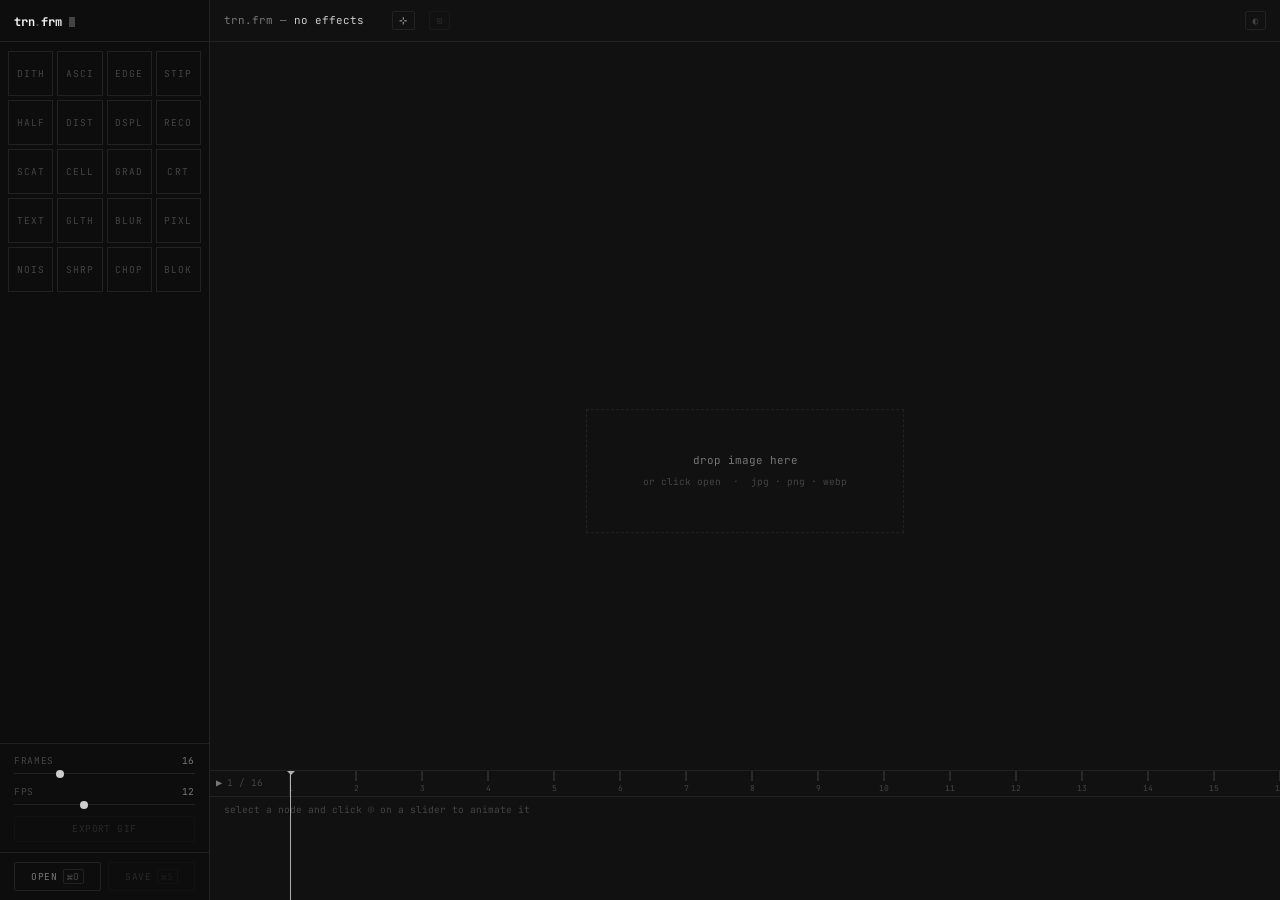
<file: index.html>
<!DOCTYPE html>
<html lang="en">
<head>
  <meta charset="UTF-8">
  <meta name="viewport" content="width=device-width, initial-scale=1.0">
  <title>trn.frm</title>
  <link rel="preconnect" href="https://fonts.googleapis.com">
  <link rel="preconnect" href="https://fonts.gstatic.com" crossorigin>
  <link href="https://fonts.googleapis.com/css2?family=JetBrains+Mono:wght@400;500;700&display=swap" rel="stylesheet">
  <link rel="stylesheet" href="style.css">
</head>
<body>
<div id="app">

  <!-- ── Sidebar ── -->
  <aside id="sidebar">
    <div id="logo">trn<em>.</em>frm <span class="cursor"></span></div>
    <div id="sidebar-scroll">
      <nav id="tool-nav">
        <div class="tool-grid">
          <button class="tool-box" draggable="true" data-tool="dithering">DITH</button>
          <button class="tool-box" draggable="true" data-tool="ascii">ASCI</button>
          <button class="tool-box" draggable="true" data-tool="edge">EDGE</button>
          <button class="tool-box" draggable="true" data-tool="stippling">STIP</button>
          <button class="tool-box" draggable="true" data-tool="half">HALF</button>
          <button class="tool-box" draggable="true" data-tool="distort">DIST</button>
          <button class="tool-box" draggable="true" data-tool="displace">DSPL</button>
          <button class="tool-box" draggable="true" data-tool="recolor">RECO</button>
          <button class="tool-box" draggable="true" data-tool="scatter">SCAT</button>
          <button class="tool-box" draggable="true" data-tool="cellular">CELL</button>
          <button class="tool-box" draggable="true" data-tool="gradients">GRAD</button>
          <button class="tool-box" draggable="true" data-tool="crt">CRT</button>
          <button class="tool-box" draggable="true" data-tool="text">TEXT</button>
          <button class="tool-box" draggable="true" data-tool="glth">GLTH</button>
          <button class="tool-box" draggable="true" data-tool="blur">BLUR</button>
          <button class="tool-box" draggable="true" data-tool="pixl">PIXL</button>
          <button class="tool-box" draggable="true" data-tool="nois">NOIS</button>
          <button class="tool-box" draggable="true" data-tool="shrp">SHRP</button>
          <button class="tool-box" draggable="true" data-tool="chop">CHOP</button>
          <button class="tool-box" draggable="true" data-tool="blok">BLOK</button>
        </div>
      </nav>
      <div id="controls-panel"></div>
    </div>
    <div id="anim-panel">
      <div class="control-group">
        <label class="control-label">frames <output id="anim-out-frames">16</output></label>
        <input type="range" id="anim-frames" min="2" max="60" step="1" value="16">
      </div>
      <div class="control-group">
        <label class="control-label">fps <output id="anim-out-fps">12</output></label>
        <input type="range" id="anim-fps" min="1" max="30" step="1" value="12">
      </div>
      <button class="btn" id="btn-gif" disabled>export gif</button>
    </div>
    <div id="sidebar-actions">
      <button class="btn" id="btn-open">open <kbd>⌘O</kbd></button>
      <button class="btn" id="btn-save" disabled>save <kbd>⌘S</kbd></button>
      <input type="file" id="file-input" accept="image/*" hidden>
    </div>
  </aside>

  <!-- ── Main: canvas + floating nodes + SVG overlay ── -->
  <div id="main">
    <div id="statusbar">
      <span id="status-tool">trn.frm — <span>no effects</span></span>
      <span id="status-info"></span>
      <button id="overlay-toggle" title="toggle overlay">⊹</button>
      <button id="grid-toggle" title="toggle grid">⊞</button>
      <button id="theme-toggle" title="toggle light / dark">◐</button>
    </div>
    <div id="canvas-wrap">
      <div id="scene-sizer">
        <div id="scene">
          <canvas id="output-canvas" hidden></canvas>
          <svg id="overlay" xmlns="http://www.w3.org/2000/svg"></svg>
        </div>
      </div>
    </div>
    <div id="dropzone">
      <p>drop image here</p>
      <small>or click open &nbsp;·&nbsp; jpg · png · webp</small>
    </div>
    <!-- effect nodes inserted into #scene by JS -->
    <!-- ── Timeline ── -->
    <div id="timeline">
      <div id="tl-content">
        <div class="tl-row" id="tl-ruler-row">
          <div class="tl-label-cell" id="tl-transport">
            <button id="tl-play-btn">▶</button>
            <span id="tl-frame-num">1 / 16</span>
          </div>
          <div class="tl-lane-cell" id="tl-ruler-lane"></div>
        </div>
        <div id="tl-tracks"></div>
        <div id="tl-playhead-overlay"><div id="tl-playhead-line"></div></div>
      </div>
    </div>
  </div>

</div>
<script type="module" src="app.js"></script>
</body>
</html>
</file>
<file: style.css>
:root {
  --bg:      #0d0d0d;
  --surface: #111;
  --border:  #222;
  --muted:   #444;
  --dim:     #777;
  --fg:      #ccc;
  --bright:  #f0f0f0;

  --sidebar-w: 210px;
  --node-size: 52px;
  --font: "JetBrains Mono", "Cascadia Code", "Fira Mono", ui-monospace, monospace;
  --fs-xs:   0.68rem;
  --fs-sm:   0.78rem;
  --fs-base: 0.86rem;
}

:root[data-theme="light"] {
  --bg:      #f2f2f2;
  --surface: #e8e8e8;
  --border:  #d0d0d0;
  --muted:   #aaa;
  --dim:     #777;
  --fg:      #333;
  --bright:  #111;
}

*, *::before, *::after { box-sizing: border-box; margin: 0; padding: 0; }

html, body {
  height: 100%;
  background: var(--bg);
  color: var(--fg);
  font-family: var(--font);
  font-size: 14px;
  line-height: 1.5;
  -webkit-font-smoothing: antialiased;
  overflow: hidden;
}

a { color: inherit; text-decoration: none; }

::-webkit-scrollbar { width: 4px; }
::-webkit-scrollbar-track { background: transparent; }
::-webkit-scrollbar-thumb { background: var(--border); border-radius: 2px; }

/* ── App shell ─────────────────────────────────────────── */
#app {
  display: grid;
  grid-template-columns: var(--sidebar-w) 1fr;
  height: 100dvh;
}

/* ── Sidebar ───────────────────────────────────────────── */
#sidebar {
  display: flex;
  flex-direction: column;
  border-right: 1px solid var(--border);
  height: 100dvh;
  overflow: hidden;
}

#sidebar-scroll {
  flex: 1;
  overflow-y: auto;
  overflow-x: hidden;
}

/* ── Logotype ──────────────────────────────────────────── */
#logo {
  padding: 0.9rem 1rem 0.75rem;
  border-bottom: 1px solid var(--border);
  font-size: var(--fs-base);
  font-weight: 700;
  color: var(--bright);
  letter-spacing: -0.02em;
  flex-shrink: 0;
}

#logo em { color: var(--muted); font-style: normal; }

.cursor {
  display: inline-block;
  width: 0.5em;
  height: 0.85em;
  background: var(--muted);
  vertical-align: middle;
  margin-left: 1px;
  animation: blink 1.1s step-end infinite;
}

@keyframes blink { 50% { opacity: 0; } }

/* ── Tool grid ─────────────────────────────────────────── */
#tool-nav { padding: 0.6rem; }

.tool-grid {
  display: grid;
  grid-template-columns: repeat(4, 1fr);
  gap: 4px;
}

.tool-box {
  aspect-ratio: 1;
  border: 1px solid var(--border);
  background: none;
  font-family: var(--font);
  font-size: var(--fs-xs);
  letter-spacing: 0.12em;
  color: var(--muted);
  cursor: pointer;
  transition: border-color 0.1s, color 0.1s;
  display: flex;
  align-items: center;
  justify-content: center;
}

.tool-box:hover:not(.wip) {
  border-color: var(--dim);
  color: var(--fg);
}

.tool-box.wip {
  opacity: 0.2;
  cursor: default;
  pointer-events: none;
}

/* ── Controls panel ────────────────────────────────────── */
#controls-panel {
  border-top: 1px solid var(--border);
  padding: 0.75rem 1rem;
  display: flex;
  flex-direction: column;
  gap: 1rem;
}

#controls-panel:empty { display: none; }

.control-group { display: flex; flex-direction: column; gap: 0.35rem; }

.control-label {
  font-size: var(--fs-xs);
  color: var(--muted);
  letter-spacing: 0.07em;
  text-transform: uppercase;
  display: flex;
  justify-content: space-between;
  align-items: baseline;
}

.control-label output {
  color: var(--dim);
  font-variant-numeric: tabular-nums;
}

.option-group { display: flex; flex-direction: column; }

.opt {
  background: none;
  border: none;
  font-family: var(--font);
  font-size: var(--fs-sm);
  color: var(--muted);
  text-align: left;
  cursor: pointer;
  padding: 0.2rem 0;
  transition: color 0.1s;
}

.opt::before { content: "  "; white-space: pre; }
.opt.active { color: var(--bright); }
.opt.active::before { content: "> "; }
.opt:hover:not(.active) { color: var(--fg); }

/* Textarea (text tool content input) */
#controls-panel textarea {
  font-family: var(--font);
  font-size: var(--fs-sm);
  color: var(--fg);
  background: var(--bg);
  border: 1px solid var(--border);
  padding: 0.3rem 0.4rem;
  width: 100%;
  resize: vertical;
  line-height: 1.4;
  outline: none;
  transition: border-color 0.1s;
}

#controls-panel textarea:focus { border-color: var(--dim); }

/* Range slider */
input[type="range"] {
  -webkit-appearance: none;
  appearance: none;
  width: 100%;
  height: 1px;
  background: var(--border);
  outline: none;
  cursor: pointer;
}

input[type="range"]::-webkit-slider-thumb {
  -webkit-appearance: none;
  width: 8px;
  height: 8px;
  background: var(--fg);
  border-radius: 50%;
}

input[type="range"]::-moz-range-thumb {
  width: 8px;
  height: 8px;
  background: var(--fg);
  border: none;
  border-radius: 50%;
}

/* Color picker */
input[type="color"] {
  -webkit-appearance: none;
  appearance: none;
  width: 100%;
  height: 22px;
  border: 1px solid var(--border);
  border-radius: 2px;
  padding: 2px;
  cursor: pointer;
  background: var(--bg);
  transition: border-color 0.1s;
}

input[type="color"]:hover { border-color: var(--dim); }
input[type="color"]::-webkit-color-swatch-wrapper { padding: 0; }
input[type="color"]::-webkit-color-swatch { border: none; border-radius: 1px; }

/* Checkbox toggle */
.toggle {
  display: flex;
  align-items: center;
  gap: 0.5rem;
  font-size: var(--fs-sm);
  color: var(--muted);
  cursor: pointer;
  user-select: none;
}

.toggle input { display: none; }

.toggle-track {
  width: 22px;
  height: 10px;
  border: 1px solid var(--border);
  border-radius: 10px;
  position: relative;
  transition: border-color 0.15s;
}

.toggle-track::after {
  content: "";
  position: absolute;
  left: 1px;
  top: 50%;
  transform: translateY(-50%);
  width: 6px;
  height: 6px;
  border-radius: 50%;
  background: var(--muted);
  transition: left 0.15s, background 0.15s;
}

.toggle input:checked ~ .toggle-track { border-color: var(--fg); }
.toggle input:checked ~ .toggle-track::after { left: 13px; background: var(--fg); }
.toggle:hover { color: var(--fg); }


/* ── Anim panel ────────────────────────────────────────── */
#anim-panel {
  border-top: 1px solid var(--border);
  padding: 0.75rem 1rem;
  display: flex;
  flex-direction: column;
  gap: 0.75rem;
  flex-shrink: 0;
}

.anim-toggle {
  background: none;
  border: none;
  font-family: var(--font);
  font-size: 10px;
  color: var(--muted);
  cursor: pointer;
  padding: 0 0 0 5px;
  line-height: 1;
  transition: color 0.1s;
  flex-shrink: 0;
}
.anim-toggle:hover { color: var(--fg); }
.anim-toggle.active { color: var(--bright); }

.anim-rows {
  display: flex;
  flex-direction: column;
  gap: 0.2rem;
  margin-top: 0.3rem;
}

.anim-row {
  display: flex;
  align-items: center;
  gap: 0.35rem;
}

.anim-label {
  font-size: var(--fs-xs);
  color: var(--muted);
  width: 2em;
  flex-shrink: 0;
}

.anim-val {
  font-size: var(--fs-xs);
  color: var(--dim);
  min-width: 2.2em;
  font-variant-numeric: tabular-nums;
  text-align: right;
}

.anim-row input[type="range"] { flex: 1; }

/* ── Sidebar actions ───────────────────────────────────── */
#sidebar-actions {
  border-top: 1px solid var(--border);
  padding: 0.65rem 1rem;
  display: flex;
  gap: 0.5rem;
  flex-shrink: 0;
}

.btn {
  flex: 1;
  font-family: var(--font);
  font-size: var(--fs-xs);
  letter-spacing: 0.05em;
  text-transform: uppercase;
  background: none;
  border: 1px solid var(--border);
  color: var(--dim);
  padding: 0.4rem 0.5rem;
  cursor: pointer;
  border-radius: 2px;
  transition: border-color 0.1s, color 0.1s;
  display: flex;
  align-items: center;
  justify-content: center;
  gap: 0.4rem;
}

.btn:hover { border-color: var(--dim); color: var(--fg); }
.btn:disabled { opacity: 0.25; cursor: default; }

.btn kbd {
  font-family: var(--font);
  font-size: var(--fs-xs);
  color: var(--muted);
  border: 1px solid var(--border);
  padding: 0 0.2rem;
  border-radius: 2px;
  line-height: 1.4;
}

/* ── Main area ─────────────────────────────────────────── */
#main {
  position: relative;
  display: flex;
  flex-direction: column;
  height: 100dvh;
  overflow: hidden;
  background: var(--surface);
}

#statusbar {
  border-bottom: 1px solid var(--border);
  padding: 0 1rem;
  height: 42px;
  display: flex;
  align-items: center;
  gap: 1rem;
  flex-shrink: 0;
  position: relative;
  z-index: 20;
}

#status-tool { font-size: var(--fs-sm); color: var(--dim); }
#status-tool span { color: var(--fg); }
#status-info { font-size: var(--fs-xs); color: var(--muted); }

#overlay-toggle,
#grid-toggle {
  background: none;
  border: 1px solid var(--border);
  font-family: var(--font);
  font-size: var(--fs-xs);
  color: var(--fg);
  padding: 0.15rem 0.45rem;
  border-radius: 2px;
  cursor: pointer;
  letter-spacing: 0.05em;
  transition: border-color 0.1s, color 0.1s, opacity 0.1s;
}

#overlay-toggle:hover,
#grid-toggle:hover { border-color: var(--dim); }
#overlay-toggle.off,
#grid-toggle.off { color: var(--muted); border-color: var(--border); opacity: 0.5; }

/* dot grid on main background */
#main.show-grid {
  background-image: radial-gradient(circle, var(--border) 1px, transparent 1px);
  background-size: 24px 24px;
}

#theme-toggle {
  margin-left: auto;
  background: none;
  border: 1px solid var(--border);
  font-family: var(--font);
  font-size: var(--fs-xs);
  color: var(--muted);
  padding: 0.15rem 0.45rem;
  border-radius: 2px;
  cursor: pointer;
  letter-spacing: 0.05em;
  transition: border-color 0.1s, color 0.1s;
}

#theme-toggle:hover { border-color: var(--dim); color: var(--fg); }

/* ── Canvas wrap ───────────────────────────────────────── */
#canvas-wrap {
  flex: 1;
  overflow: auto;
  position: relative;
}

/* scene-sizer is resized by JS to SCENE_W*zoom × SCENE_H*zoom so scrollbars track zoom */
#scene-sizer {
  position: relative;
}

/* scene is the transform root — canvas, nodes, and overlay all live here */
#scene {
  position: absolute;
  top: 0;
  left: 0;
  width: 4000px;
  height: 4000px;
  transform-origin: 0 0;
}

#dropzone[hidden] { display: none; }

#dropzone {
  position: absolute;
  top: calc(50% + 21px);
  left: 50%;
  transform: translate(-50%, -50%);
  z-index: 20;
  display: flex;
  flex-direction: column;
  align-items: center;
  justify-content: center;
  gap: 0.5rem;
  border: 1px dashed var(--border);
  padding: 3rem 4rem;
  cursor: pointer;
  transition: border-color 0.15s;
  user-select: none;
}

#dropzone p { font-size: var(--fs-sm); color: var(--dim); }
#dropzone small { font-size: var(--fs-xs); color: var(--muted); }
#dropzone.drag-over { border-color: var(--dim); }
#dropzone.drag-over p { color: var(--fg); }

#output-canvas {
  position: absolute;
  display: block;
  image-rendering: pixelated;
}

#canvas-wrap.drag-over::after {
  content: "drop to replace";
  position: sticky;
  top: 0;
  left: 0;
  display: flex;
  align-items: center;
  justify-content: center;
  width: 100%;
  height: 100%;
  font-size: var(--fs-xs);
  letter-spacing: 0.1em;
  color: var(--dim);
  background: rgba(13, 13, 13, 0.7);
  border: 1px dashed var(--dim);
  pointer-events: none;
  z-index: 30;
}

:root[data-theme="light"] #canvas-wrap.drag-over::after {
  background: rgba(242, 242, 242, 0.8);
}

/* ── SVG overlay ───────────────────────────────────────── */
#overlay {
  position: absolute;
  top: 0;
  left: 0;
  width: 100%;
  height: 100%;
  pointer-events: none;
  z-index: 5;
  overflow: visible;
}

/* node → node and root node → marquee bezier */
.conn-line {
  stroke: var(--fg);
  stroke-width: 1;
  fill: none;
  opacity: 0.5;
}

/* cross-chain bezier (dashed) */
.cross-line {
  stroke: var(--fg);
  stroke-width: 1;
  fill: none;
  opacity: 0.35;
  stroke-dasharray: 5 3;
}

/* mixer control — floats in scene at bezier midpoint */
.mix-ctrl {
  position: absolute;
  z-index: 15;
  display: flex;
  align-items: center;
  gap: 4px;
  background: var(--surface);
  padding: 3px 6px 3px 5px;
  pointer-events: all;
  user-select: none;
}

.mix-range {
  width: 26px;
  flex-shrink: 0;
}

.mix-val {
  font-size: var(--fs-xs);
  color: var(--dim);
  font-variant-numeric: tabular-nums;
  min-width: 26px;
}

.mix-remove {
  background: none;
  border: none;
  font-family: var(--font);
  font-size: 11px;
  color: var(--muted);
  cursor: pointer;
  padding: 0 0 0 1px;
  line-height: 1;
  transition: color 0.1s;
}

.mix-remove:hover { color: var(--fg); }

.marquee-rect {
  fill: none;
  stroke: var(--muted);
  stroke-width: 1;
}

.marquee-rect.active {
  stroke: var(--fg);
}

.marquee-handle {
  fill: var(--bg);
  stroke: var(--fg);
  stroke-width: 1;
}

.marquee-label-bg {
  fill: white;
}

.marquee-label-text {
  font-family: var(--font);
  font-size: 11px;
  fill: black;
  dominant-baseline: auto;
}

.opacity-ctrl {
  position: absolute;
  z-index: 16;
  display: flex;
  align-items: center;
  padding: 0 5px;
  background: white;
  pointer-events: all;
  user-select: none;
  box-sizing: border-box;
}

.opacity-ctrl input[type="range"] {
  width: 48px;
  background: #bbb;
}

.opacity-ctrl input[type="range"]::-webkit-slider-thumb {
  background: #111;
}

.opacity-ctrl input[type="range"]::-moz-range-thumb {
  background: #111;
  border: none;
}

.order-btns {
  display: flex;
  flex-direction: column;
  margin-left: 4px;
}

.order-btn {
  background: none;
  border: none;
  cursor: pointer;
  color: #111;
  padding: 0 2px;
  line-height: 0;
  display: flex;
  align-items: center;
}

.order-btn svg {
  width: 7px;
  height: 7px;
}

.order-btn:hover { color: #555; }

/* ── Warning banner ────────────────────────────────────── */
#app-warning {
  position: absolute;
  bottom: 1rem;
  left: 50%;
  transform: translateX(-50%);
  display: flex;
  align-items: center;
  gap: 0.6rem;
  background: var(--bright);
  color: var(--bg);
  font-size: var(--fs-xs);
  letter-spacing: 0.04em;
  padding: 0.4rem 0.6rem 0.4rem 0.8rem;
  z-index: 100;
  pointer-events: none;
  opacity: 0;
  transition: opacity 0.15s;
}

#app-warning.visible {
  opacity: 1;
  pointer-events: all;
}

#app-warning-close {
  background: none;
  border: none;
  font-family: var(--font);
  font-size: 11px;
  color: var(--bg);
  cursor: pointer;
  padding: 0;
  line-height: 1;
  opacity: 0.6;
}

#app-warning-close:hover { opacity: 1; }

/* ── Effect nodes ──────────────────────────────────────── */
.effect-node {
  position: absolute;
  width: var(--node-size);
  height: var(--node-size);
  display: flex;
  align-items: center;
  justify-content: center;
  cursor: move;
  user-select: none;
  z-index: 10;
  overflow: visible;
  --ck: var(--muted);
  --ck-w: 8px;
  background:
    linear-gradient(var(--ck), var(--ck)) top    left  / var(--ck-w) 1px no-repeat,
    linear-gradient(var(--ck), var(--ck)) top    left  / 1px var(--ck-w) no-repeat,
    linear-gradient(var(--ck), var(--ck)) top    right / var(--ck-w) 1px no-repeat,
    linear-gradient(var(--ck), var(--ck)) top    right / 1px var(--ck-w) no-repeat,
    linear-gradient(var(--ck), var(--ck)) bottom left  / var(--ck-w) 1px no-repeat,
    linear-gradient(var(--ck), var(--ck)) bottom left  / 1px var(--ck-w) no-repeat,
    linear-gradient(var(--ck), var(--ck)) bottom right / var(--ck-w) 1px no-repeat,
    linear-gradient(var(--ck), var(--ck)) bottom right / 1px var(--ck-w) no-repeat;
  transition: --ck 0.12s;
}

.effect-node.selected { --ck: var(--fg); }

.node-label {
  font-size: var(--fs-xs);
  letter-spacing: 0.1em;
  color: var(--muted);
  pointer-events: none;
  user-select: none;
}

.effect-node.selected .node-label { color: var(--fg); }

/* Node ports */
.node-port {
  position: absolute;
  width: 7px;
  height: 7px;
  border-radius: 50%;
  border: 1px solid var(--muted);
  background: var(--surface);
  top: 50%;
  transform: translateY(-50%);
  opacity: 0;
  transition: opacity 0.12s, border-color 0.12s, background 0.12s;
  cursor: crosshair;
  z-index: 2;
}

.input-port  { left: -5px; }
.output-port { right: -5px; }

.effect-node:hover .node-port,
.effect-node.selected .node-port { opacity: 1; }
.effect-node.selected .node-port { border-color: var(--fg); }

.node-port.connected {
  opacity: 1;
  background: var(--muted);
  border-color: var(--fg);
}

.node-close {
  position: absolute;
  top: 2px;
  right: 4px;
  background: none;
  border: none;
  font-family: var(--font);
  font-size: 10px;
  color: var(--muted);
  cursor: pointer;
  padding: 0;
  line-height: 1;
  opacity: 0;
  transition: opacity 0.1s, color 0.1s;
}

.effect-node:hover .node-close { opacity: 1; }
.node-close:hover { color: var(--fg); }

/* hint text below node when selected + no marquee */
.node-hint {
  position: absolute;
  top: calc(100% + 6px);
  left: 50%;
  transform: translateX(-50%);
  font-size: var(--fs-xs);
  color: var(--muted);
  white-space: nowrap;
  pointer-events: none;
}

/* ── Timeline ──────────────────────────────────────────── */
#timeline {
  border-top: 1px solid var(--border);
  flex-shrink: 0;
  height: 130px;
  display: flex;
  flex-direction: column;
  overflow: hidden;
}

#tl-content {
  flex: 1;
  position: relative;
  display: flex;
  flex-direction: column;
  overflow: hidden;
}

.tl-row {
  display: flex;
  height: 26px;
  flex-shrink: 0;
}

.tl-label-cell {
  width: 80px;
  flex-shrink: 0;
  display: flex;
  align-items: center;
  gap: 5px;
  padding: 0 6px;
  border-bottom: 1px solid var(--border);
  border-right: 1px solid var(--border);
  overflow: hidden;
}

.tl-lane-cell {
  flex: 1;
  position: relative;
  border-bottom: 1px solid var(--border);
  overflow: hidden;
  cursor: pointer;
}

#tl-transport {
  font-size: var(--fs-xs);
  color: var(--muted);
}

#tl-play-btn {
  background: none;
  border: none;
  font-family: var(--font);
  font-size: 10px;
  color: var(--dim);
  cursor: pointer;
  padding: 0;
  line-height: 1;
  flex-shrink: 0;
  transition: color 0.1s;
}
#tl-play-btn:hover { color: var(--fg); }

#tl-frame-num {
  font-size: var(--fs-xs);
  color: var(--muted);
  font-variant-numeric: tabular-nums;
  white-space: nowrap;
}

/* Ruler ticks */
.tl-tick {
  position: absolute;
  top: 0;
  width: 1px;
  height: 5px;
  background: var(--border);
  transform: translateX(-50%);
}
.tl-tick-major {
  height: 10px;
  background: var(--muted);
}
.tl-tick-lbl {
  position: absolute;
  top: 11px;
  font-size: 8px;
  color: var(--muted);
  font-variant-numeric: tabular-nums;
  transform: translateX(-50%);
  pointer-events: none;
  white-space: nowrap;
}

/* Tracks */
#tl-tracks {
  flex: 1;
  overflow-y: auto;
  overflow-x: hidden;
}

.tl-track-label {
  width: 80px;
  flex-shrink: 0;
  display: flex;
  align-items: center;
  padding: 0 6px;
  font-size: var(--fs-xs);
  color: var(--muted);
  border-bottom: 1px solid var(--border);
  border-right: 1px solid var(--border);
  white-space: nowrap;
  overflow: hidden;
  text-overflow: ellipsis;
}

.tl-track-lane {
  flex: 1;
  position: relative;
  border-bottom: 1px solid var(--border);
  cursor: pointer;
}

.tl-track-lane:hover { background: rgba(255,255,255,0.02); }
:root[data-theme="light"] .tl-track-lane:hover { background: rgba(0,0,0,0.02); }

/* Keyframe diamond */
.tl-kf {
  position: absolute;
  top: 50%;
  width: 7px;
  height: 7px;
  background: var(--dim);
  transform: translate(-50%, -50%) rotate(45deg);
  cursor: grab;
  z-index: 2;
  transition: background 0.1s;
}
.tl-kf:hover  { background: var(--fg); }
.tl-kf.selected { background: var(--bright); box-shadow: 0 0 0 1px var(--bright); }

/* Playhead */
#tl-playhead-overlay {
  position: absolute;
  top: 0; bottom: 0;
  left: 80px;
  right: 0;
  pointer-events: none;
  z-index: 20;
}
#tl-playhead-line {
  position: absolute;
  top: 0; bottom: 0;
  width: 1px;
  background: var(--bright);
  left: 0;
  opacity: 0.7;
}
#tl-playhead-line::before {
  content: '';
  position: absolute;
  top: 0;
  left: -3px;
  border: 4px solid transparent;
  border-top-color: var(--bright);
  border-bottom: none;
}

/* Timeline empty state */
#tl-empty-hint {
  padding: 0.5rem 1rem;
  font-size: var(--fs-xs);
  color: var(--muted);
  height: 26px;
  display: flex;
  align-items: center;
}

@media (max-width: 700px) {
  :root { --sidebar-w: 160px; }
}

@media (max-width: 480px) {
  #app { grid-template-columns: 1fr; }
  #sidebar {
    height: auto;
    max-height: 40dvh;
    border-right: none;
    border-bottom: 1px solid var(--border);
  }
  #main { height: 60dvh; }
}
</file>
